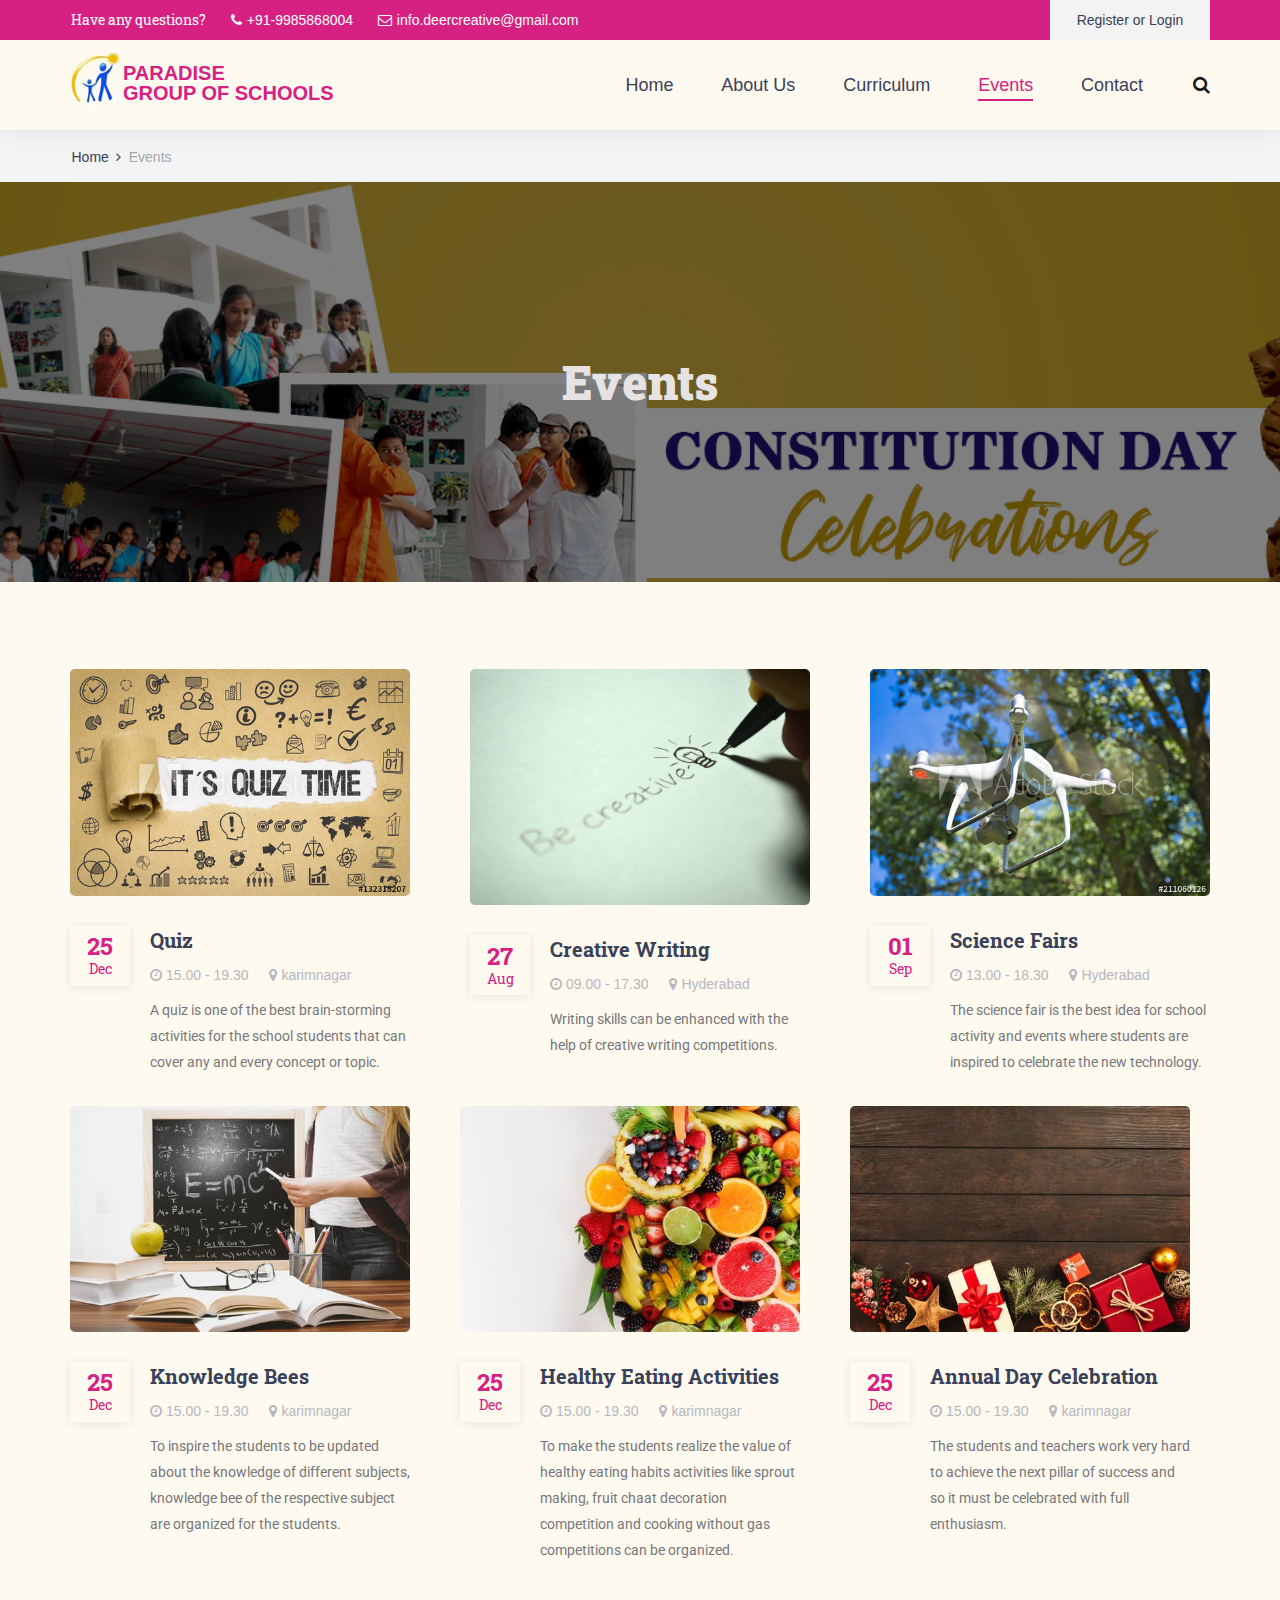
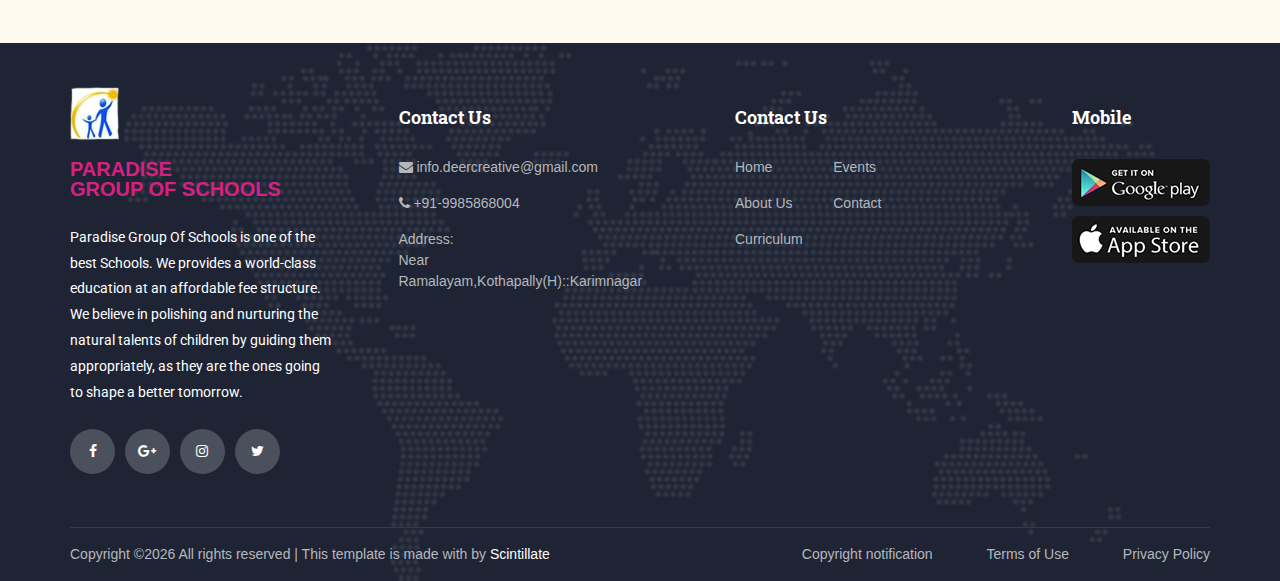
<file: events.html>
<!DOCTYPE html>
<html lang="en">
<head>
    <meta charset="UTF-8">
    <meta name="viewport" content="width=device-width, initial-scale=1.0">
    <meta http-equiv="X-UA-Compatible" content="ie=edge">
     <!-- Title -->
   <title>Events</title>

   <!-- Favicon -->
   <link rel="icon" href="images/logo123.PNG">
   <link rel="stylesheet" type="text/css" href="styles/bootstrap4/bootstrap.min.css">
    <link href="plugins/font-awesome-4.7.0/css/font-awesome.min.css" rel="stylesheet" type="text/css">
    <link rel="stylesheet" type="text/css" href="plugins/OwlCarousel2-2.2.1/owl.carousel.css">
    <link rel="stylesheet" type="text/css" href="plugins/OwlCarousel2-2.2.1/owl.theme.default.css">
    <link rel="stylesheet" type="text/css" href="plugins/OwlCarousel2-2.2.1/animate.css">
	<link rel="stylesheet" type="text/css" href="styles/main_styles.css">
	<link rel="stylesheet" href="styles/events.css">
	<link rel="stylesheet" type="text/css" href="styles/responsive.css">
	<link rel="stylesheet" href="styles/events_responsive.css">
    <link rel="stylesheet" href="styles/animate.css">
</head>
<body>

	<a href="#" id="scroll" style="display: none;"><span></span></a>
    <div class="super_container">
        	<!-- Header -->

	<header class="header woodland">
			
		<!-- Top Bar -->
		<div class="top_bar eskw">
			<div class="top_bar_container">
				<div class="container">
					<div class="row">
						<div class="col">
							<div class="top_bar_content d-flex flex-row align-items-center justify-content-start">
								<ul class="top_bar_contact_list">
									<li><div class="question">Have any questions?</div></li>
									<li>
										<i class="fa fa-phone" aria-hidden="true"></i>
										<div><a style="color: white"; href="tel:+91-9985868004">+91-9985868004</div></a>
									</li>
									<li>
										<i class="fa fa-envelope-o" aria-hidden="true"></i>
										<div><a style="color: white"; href="mailto:info.deercreative@gmail.com">info.deercreative@gmail.com</div></a>
									</li>
								</ul>
								<div class="top_bar_login ml-auto">
									<div class="login_button"><a href="#">Register or Login</a></div>
								</div>
							</div>
						</div>
					</div>
				</div>
			</div>				
		</div>

		<!-- Header Content -->
		<div class="header_container">
			<div class="container">
				<div class="row">
					<div class="col">
						<div class="header_content d-flex flex-row align-items-center justify-content-start">
							<div class="logo_container">
								<a href="events.html">
									<div class="block center">
										<a class="nav-brand" href="events.html"><img src="images/logo12345.png" title="PARADISE GROUP OF SCHOOLS">
										<div id="companyName" class="strip"  href="events.html">PARADISE<br>GROUP OF SCHOOLS</div></a>
									</div>
								</a>
							</div>
							<nav class="main_nav_contaner ml-auto">
								<ul class="main_nav">
									<li><a href="index.html">Home</a></li>
									<li><a href="about.html">About Us</a></li>
									<li><a href="courses.html">Curriculum</a></li>
                                    <li class="active"><a href="events.html">Events</a></li>
									<li><a href="contact.html">Contact</a></li>
								</ul>
								<div class="search_button"><i class="fa fa-search" aria-hidden="true"></i></div>

								<!-- Hamburger -->

								<!-- <div class="shopping_cart"><i class="fa fa-shopping-cart" aria-hidden="true"></i></div> -->
								<div class="hamburger menu_mm">
									<i class="fa fa-bars menu_mm" aria-hidden="true"></i>
								</div>
							</nav>

						</div>
					</div>
				</div>
			</div>
		</div>

		<!-- Header Search Panel -->
		<div class="header_search_container">
			<div class="container">
				<div class="row">
					<div class="col">
						<div class="header_search_content d-flex flex-row align-items-center justify-content-end">
							<form action="#" class="header_search_form">
								<input type="search" class="search_input" placeholder="Search" required="required">
								<button class="header_search_button d-flex flex-column align-items-center justify-content-center">
									<i class="fa fa-search" aria-hidden="true"></i>
								</button>
							</form>
						</div>
					</div>
				</div>
			</div>			
		</div>	
		<div class="menu d-flex flex-column align-items-end justify-content-start text-right menu_mm trans_400">
			<div class="menu_close_container"><div class="menu_close"><div></div><div></div></div></div>
			<div class="search">
				<form action="#" class="header_search_form menu_mm">
					<input type="search" class="search_input menu_mm" placeholder="Search" required="required">
					<button class="header_search_button d-flex flex-column align-items-center justify-content-center menu_mm">
						<i class="fa fa-search menu_mm" aria-hidden="true"></i>
					</button>
				</form>
			</div>
		</div>		
	</header>
		<!-- Menu -->

		<div class="menu d-flex flex-column align-items-end justify-content-start text-right menu_mm trans_400">
			<div class="menu_close_container"><div class="menu_close"><div></div><div></div></div></div>
			<div class="search">
				<form action="#" class="header_search_form menu_mm">
					<input type="search" class="search_input menu_mm" placeholder="Search" required="required">
					<button class="header_search_button d-flex flex-column align-items-center justify-content-center menu_mm">
						<i class="fa fa-search menu_mm" aria-hidden="true"></i>
					</button>
				</form>
			</div>
			<nav class="menu_nav">
				<ul class="menu_mm">
				<li class="menu_mm"><a href="index.html">Home</a></li>
				<li class="menu_mm"><a href="about.html">About</a></li>
				<li class="menu_mm"><a href="courses.html">Curriculum</a></li>
				<li class="menu_mm"><a href="events.html"><span class="actives">Events</span></a></li>
				<li class="menu_mm"><a href="contact.html">Contact</a></li>
				</ul>
			</nav>
		</div>
		<div class="home">
			<div class="breadcrumbs_container">
				<div class="container">
					<div class="row">
						<div class="col">
							<div class="breadcrumbs wow fadeInLeft">
								<ul>
									<li><a href="index.html">Home</a></li>
									<li>Events</li>
								</ul>
							</div>
						</div>
					</div>
				</div>
			</div>			
		</div>
	
		<div class="hero-image cater">
			<div class="hero-text">
				<h1 style="color: #E7E2E3; font-weight: 900;">Events</h1>
			</div>
		</div>
	<main>
			<div class="events">
					<div class="container">
						<div class="row events_row wow fadeInUp">
			
							<!-- Event -->
							<div class="col-lg-4 col-md-6 event_col">
								<div class="event event_left">
									<div class="event_image"><img class="d-block w-100" src="images/1212.jpg" alt=""></div>
									<div class="event_body d-flex flex-row align-items-start justify-content-start">
										<div class="event_date">
											<div class="d-flex flex-column align-items-center justify-content-center trans_200">
												<div class="event_day trans_200">25</div>
												<div class="event_month trans_200">Dec</div>
											</div>
										</div>
										<div class="event_content">
											<div class="event_title"><a href="#">Quiz</a></div>
											<div class="event_info_container">
												<div class="event_info"><i class="fa fa-clock-o" aria-hidden="true"></i><span>15.00 - 19.30</span></div>
												<div class="event_info"><i class="fa fa-map-marker" aria-hidden="true"></i><span>karimnagar</span></div>
												<div class="event_text">
													<p>A quiz is one of the best brain-storming activities for the school students that can cover any and every concept or topic.
													</p>
												</div>
											</div>
										</div>
									</div>
								</div>
							</div>
			
							<!-- Event -->
							<div class="col-lg-4 col-md-6 event_col">
								<div class="event event_mid">
									<div class="event_image"><img class="d-block w-100" src="images/514.jpeg" alt=""></div>
									<div class="event_body d-flex flex-row align-items-start justify-content-start">
										<div class="event_date">
											<div class="d-flex flex-column align-items-center justify-content-center trans_200">
												<div class="event_day trans_200">27</div>
												<div class="event_month trans_200">Aug</div>
											</div>
										</div>
										<div class="event_content">
											<div class="event_title"><a href="#">Creative Writing</a></div>
											<div class="event_info_container">
												<div class="event_info"><i class="fa fa-clock-o" aria-hidden="true"></i><span>09.00 - 17.30</span></div>
												<div class="event_info"><i class="fa fa-map-marker" aria-hidden="true"></i><span>Hyderabad</span></div>
												<div class="event_text">
													<p>Writing skills can be enhanced with the help of creative writing competitions.</p>
												</div>
											</div>
										</div>
									</div>
								</div>
							</div>
			
							<!-- Event -->
							<div class="col-lg-4 col-md-6 event_col">
								<div class="event event_right">
									<div class="event_image"><img class="d-block w-100" src="images/601.jpg" alt=""></div>
									<div class="event_body d-flex flex-row align-items-start justify-content-start">
										<div class="event_date">
											<div class="d-flex flex-column align-items-center justify-content-center trans_200">
												<div class="event_day trans_200">01</div>
												<div class="event_month trans_200">Sep</div>
											</div>
										</div>
										<div class="event_content">
											<div class="event_title"><a href="#">Science Fairs</a></div>
											<div class="event_info_container">
												<div class="event_info"><i class="fa fa-clock-o" aria-hidden="true"></i><span>13.00 - 18.30</span></div>
												<div class="event_info"><i class="fa fa-map-marker" aria-hidden="true"></i><span>Hyderabad</span></div>
												<div class="event_text">
													<p>The science fair is the best idea for school activity and events where students are inspired to celebrate the new technology.</p>
												</div>
											</div>
										</div>
									</div>
								</div>
							</div>
							
							
							<!-- Event -->
							<div class="col-lg-4 col-md-6 event_col">
									<div class="event event_left">
										<div class="event_image"><img class="d-block w-100" src="images/798.jpeg" alt=""></div>
										<div class="event_body d-flex flex-row align-items-start justify-content-start">
											<div class="event_date">
												<div class="d-flex flex-column align-items-center justify-content-center trans_200">
													<div class="event_day trans_200">25</div>
													<div class="event_month trans_200">Dec</div>
												</div>
											</div>
											<div class="event_content">
												<div class="event_title"><a href="#">Knowledge Bees</a></div>
												<div class="event_info_container">
													<div class="event_info"><i class="fa fa-clock-o" aria-hidden="true"></i><span>15.00 - 19.30</span></div>
													<div class="event_info"><i class="fa fa-map-marker" aria-hidden="true"></i><span>karimnagar</span></div>
													<div class="event_text">
														<p>To inspire the students to be updated about the knowledge of different subjects, knowledge bee of the respective subject are organized for the students.
														</p>
													</div>
												</div>
											</div>
										</div>
									</div>
								</div>

								
							<!-- Event -->
							<div class="col-lg-4 col-md-6 event_col">
									<div class="event event_left">
										<div class="event_image"><img class="d-block w-100" src="images/678.jpeg" alt=""></div>
										<div class="event_body d-flex flex-row align-items-start justify-content-start">
											<div class="event_date">
												<div class="d-flex flex-column align-items-center justify-content-center trans_200">
													<div class="event_day trans_200">25</div>
													<div class="event_month trans_200">Dec</div>
												</div>
											</div>
											<div class="event_content">
												<div class="event_title"><a href="#">Healthy Eating Activities</a></div>
												<div class="event_info_container">
													<div class="event_info"><i class="fa fa-clock-o" aria-hidden="true"></i><span>15.00 - 19.30</span></div>
													<div class="event_info"><i class="fa fa-map-marker" aria-hidden="true"></i><span>karimnagar</span></div>
													<div class="event_text">
														<p>To make the students realize the value of healthy eating habits activities like sprout making, fruit chaat decoration competition and cooking without gas competitions can be organized.
														</p>
													</div>
												</div>
											</div>
										</div>
									</div>
								</div>

								
							<!-- Event -->
							<div class="col-lg-4 col-md-6 event_col">
									<div class="event event_left">
										<div class="event_image"><img class="d-block w-100" src="images/086.jpeg" alt=""></div>
										<div class="event_body d-flex flex-row align-items-start justify-content-start">
											<div class="event_date">
												<div class="d-flex flex-column align-items-center justify-content-center trans_200">
													<div class="event_day trans_200">25</div>
													<div class="event_month trans_200">Dec</div>
												</div>
											</div>
											<div class="event_content">
												<div class="event_title"><a href="#">Annual Day Celebration</a></div>
												<div class="event_info_container">
													<div class="event_info"><i class="fa fa-clock-o" aria-hidden="true"></i><span>15.00 - 19.30</span></div>
													<div class="event_info"><i class="fa fa-map-marker" aria-hidden="true"></i><span>karimnagar</span></div>
													<div class="event_text">
														<p>The students and teachers work very hard to achieve the next pillar of success and so it must be celebrated with full enthusiasm.
														</p>
													</div>
												</div>
											</div>
										</div>
									</div>
								</div>

						</div>
					</div>
				</div>
	</main>

 
    	<!-- Footer -->

	<footer class="footer">
		<div class="footer_background" style="background-image:url(images/footer_background.png)"></div>
		<div class="container">
			<div class="row footer_row">
				<div class="col">
					<div class="footer_content">
						<div class="row">

							<div class="col-lg-3 footer_col">
					
								<!-- Footer About -->
								<div class="footer_section footer_about">
									<div class="footer_logo_container">
										<a href="#">
											<div class="block center">
												<a class="nav-brand" href="events.html"><img src="images/logo1234.PNG" title="PARADISE GROUP OF SCHOOLS">
												<div id="companyName" class="strip"  href="events.html">PARADISE<br>GROUP OF SCHOOLS</div></a>
											</div>
										</a>
									</div>
									<div class="footer_about_text">
										<p>Paradise Group Of Schools is one of the best Schools. We provides a world-class education at an affordable fee structure. We believe in polishing and nurturing the natural talents of children by guiding them appropriately, as they are the ones going to shape a better tomorrow.</p>
									</div>
									<div class="footer_social">
										<ul>
											<li><a href="#"><i class="fa fa-facebook" aria-hidden="true"></i></a></li>
											<li><a href="#"><i class="fa fa-google-plus" aria-hidden="true"></i></a></li>
											<li><a href="#"><i class="fa fa-instagram" aria-hidden="true"></i></a></li>
											<li><a href="#"><i class="fa fa-twitter" aria-hidden="true"></i></a></li>
										</ul>
									</div>
								</div>
								
							</div>

							<div class="col-lg-3 footer_col">
					
								<!-- Footer Contact -->
								<div class="footer_section footer_contact">
									<div class="footer_title">Contact Us</div>
									<div class="footer_contact_info">
										<ul>
											<li><i class="fa fa-envelope alen" aria-hidden="true"><a style="color: #b5b8be;" href="mailto:info.deercreative@gmail.com"><span> info.deercreative@gmail.com</span></a></i></li>
											<li><i class="fa fa-phone" aria-hidden="true"><a style="color: #b5b8be;" href="tel:+91-9985868004"><span> +91-9985868004</span></a></i></li>
											<li class="justify"> Address: <br> Near Ramalayam,Kothapally(H)::Karimnagar</li>
										</ul>
									</div>
								</div>
								
							</div>

							<div class="col-lg-3 footer_col">
					
								<!-- Footer links -->
								<div class="footer_section footer_links">
									<div class="footer_title">Contact Us</div>
									<div class="footer_links_container">
										<ul>
											<li><a href="index.html">Home</a></li>
											<li><a href="about.html">About Us</a></li>
											<li><a href="courses.html">Curriculum</a></li>
											<li><a href="events.html">Events</a></li>
											<li><a href="contact.html">Contact</a></li>
										</ul>
									</div>
								</div>
								
							</div>

							<div class="col-lg-3 footer_col clearfix">
					
								<!-- Footer links -->
								<div class="footer_section footer_mobile">
									<div class="footer_title">Mobile</div>
									<div class="footer_mobile_content">
										<div class="footer_image"><a href="#"><img src="images/mobile_1.png" alt=""></a></div>
										<div class="footer_image"><a href="#"><img src="images/mobile_2.png" alt=""></a></div>
									</div>
								</div>
								
							</div>

						</div>
					</div>
				</div>
			</div>

			<div class="row copyright_row">
				<div class="col">
					<div class="copyright d-flex flex-lg-row flex-column align-items-center justify-content-start">
						<div class="cr_text">
							Copyright &copy;<script>document.write(new Date().getFullYear());</script> All rights reserved | This template is made with  by <a href="http://scintillatetech.com/" target="_blank">Scintillate</a>
                    </div>
						<div class="ml-lg-auto cr_links">
							<ul class="cr_list">
								<li><a href="#">Copyright notification</a></li>
								<li><a href="#">Terms of Use</a></li>
								<li><a href="#">Privacy Policy</a></li>
							</ul>
						</div>
					</div>
				</div>
			</div>
		</div>
	</footer>
	</div>   
	<script src="https://ajax.googleapis.com/ajax/libs/jquery/3.4.1/jquery.min.js"></script>
	<!-- <script src="https://kit.fontawesome.com/a076d05399.js"></script> -->
	<script src="js/events.js"></script>
	<script src="styles/bootstrap4/popper.js"></script>
	<script src="styles/bootstrap4/bootstrap.min.js"></script>
	<script src="plugins/greensock/TweenMax.min.js"></script>
	<script src="plugins/greensock/TimelineMax.min.js"></script>
	<script src="plugins/scrollmagic/ScrollMagic.min.js"></script>
	<script src="plugins/greensock/animation.gsap.min.js"></script>
	<script src="plugins/greensock/ScrollToPlugin.min.js"></script>
	<script src="plugins/OwlCarousel2-2.2.1/owl.carousel.js"></script>
	<script src="plugins/easing/easing.js"></script>
	<script src="plugins/parallax-js-master/parallax.min.js"></script>
	<script src="js/custom.js"></script>
	<script type="text/javascript" src="js/wow.min.js"></script>
	<script>
		new WOW().init();
		</script>  
</body>
</html>
</file>
<file: styles/main_styles.css>
@charset "utf-8";
/* CSS Document */

/******************************

[Table of Contents]

1. Fonts
2. Body and some general stuff
3. Header
	3.1 Top Bar
	3.2 Header Content
	3.3 Logo
	3.4 Main Nav
	3.5 Hamburger
4. Menu
5. Section
6. Home
7. Features
8. Courses
9. Counter
10. Events
11. Team
12. News
13. Newsletter
14. Footer



******************************/

/***********
1. Fonts
***********/

@import url('https://fonts.googleapis.com/css?family=Roboto+Slab:400,700|Roboto:300,400,500,700,900');

/*********************************
2. Body and some general stuff
*********************************/


*
{
	margin: 0;
	padding: 0;
	-webkit-font-smoothing: antialiased;
	-webkit-text-shadow: rgba(0,0,0,.01) 0 0 1px;
	text-shadow: rgba(0,0,0,.01) 0 0 1px;
}
body
{
	font-family: 'Roboto', sans-serif;
	font-size: 14px;
	font-weight: 400;
	background: floralwhite !important;
	color: #a5a5a5;
}
div
{
	display: block;
	position: relative;
	-webkit-box-sizing: border-box;
    -moz-box-sizing: border-box;
    box-sizing: border-box;
}
ul
{
	list-style: none;
	margin-bottom: 0px;
}
p
{
	font-family: 'Roboto', sans-serif;
	font-size: 14px;
	line-height: 1.85;
	font-weight: 400;
	color: #76777a;
	-webkit-font-smoothing: antialiased;
	-webkit-text-shadow: rgba(0,0,0,.01) 0 0 1px;
	text-shadow: rgba(0,0,0,.01) 0 0 1px;
}
p a
{
	display: inline;
	position: relative;
	color: inherit;
	border-bottom: solid 1px #ffa07f;
	-webkit-transition: all 200ms ease;
	-moz-transition: all 200ms ease;
	-ms-transition: all 200ms ease;
	-o-transition: all 200ms ease;
	transition: all 200ms ease;
}
p:last-of-type
{
	margin-bottom: 0;
}
a, a:hover, a:visited, a:active, a:link
{
	text-decoration: none;
	-webkit-font-smoothing: antialiased;
	-webkit-text-shadow: rgba(0,0,0,.01) 0 0 1px;
	text-shadow: rgba(0,0,0,.01) 0 0 1px;
}
p a:active
{
	position: relative;
	color: #FF6347;
}
p a:hover
{
	color: #FFFFFF;
	background: #ffa07f;
}
p a:hover::after
{
	opacity: 0.2;
}
::selection
{
	
}
p::selection
{
	
}
h1{font-size: 48px;}
h2{font-size: 36px;}
h3{font-size: 24px;}
h4{font-size: 18px;}
h5{font-size: 14px;}
h1, h2, h3, h4, h5, h6
{
	font-family: 'Roboto Slab', serif;
	font-weight: 700;
	-webkit-font-smoothing: antialiased;
	-webkit-text-shadow: rgba(0,0,0,.01) 0 0 1px;
	text-shadow: rgba(0,0,0,.01) 0 0 1px;
	color: #384158;
	margin-bottom: 0;
}
h1::selection, 
h2::selection, 
h3::selection, 
h4::selection, 
h5::selection, 
h6::selection
{
	
}
.form-control
{
	color: #db5246;
}
section
{
	display: block;
	position: relative;
	box-sizing: border-box;
}
.clear
{
	clear: both;
}
.clearfix::before, .clearfix::after
{
	content: "";
	display: table;
}
.clearfix::after
{
	clear: both;
}
.clearfix
{
	zoom: 1;
}
.float_left
{
	float: left;
}
.float_right
{
	float: right;
}
.trans_200
{
	-webkit-transition: all 200ms ease;
	-moz-transition: all 200ms ease;
	-ms-transition: all 200ms ease;
	-o-transition: all 200ms ease;
	transition: all 200ms ease;
}
.trans_300
{
	-webkit-transition: all 300ms ease;
	-moz-transition: all 300ms ease;
	-ms-transition: all 300ms ease;
	-o-transition: all 300ms ease;
	transition: all 300ms ease;
}
.trans_400
{
	-webkit-transition: all 400ms ease;
	-moz-transition: all 400ms ease;
	-ms-transition: all 400ms ease;
	-o-transition: all 400ms ease;
	transition: all 400ms ease;
}
.trans_500
{
	-webkit-transition: all 500ms ease;
	-moz-transition: all 500ms ease;
	-ms-transition: all 500ms ease;
	-o-transition: all 500ms ease;
	transition: all 500ms ease;
}
.fill_height
{
	height: 100%;
}
.super_container
{
	width: 100%;
	overflow: hidden;
}
.prlx_parent
{
	overflow: hidden;
}
.prlx
{
	height: 130% !important;
}
.parallax-window
{
    min-height: 400px;
    background: transparent;
}
.nopadding
{
	padding: 0px !important;
}

/*********************************
3. Header
*********************************/

.header
{
	position: fixed;
	top: 0;
	left: 0;
	width: 100%;
	z-index: 100;
	box-shadow: 0px 5px 20px rgba(0,0,0,0.05);
	-webkit-transition: all 200ms ease;
	-moz-transition: all 200ms ease;
	-ms-transition: all 200ms ease;
	-o-transition: all 200ms ease;
	transition: all 200ms ease;
}
.header.scrolled
{
	top: -40px;
}

/*********************************
3.1 Top Bar
*********************************/

.top_bar
{
	width: 100%;
	background: #D62182;
}
.header.scrolled .top_bar
{

}
.top_bar_container
{
	width: 100%;
	height: 100%;
}
.top_bar_content
{
	width: 100%;
	height: 40px;
}
.top_bar_contact_list li
{
	display: inline-block;
}
.question
{
	font-family: 'Roboto Slab', serif;
	font-size: 14px;
	color: #FFFFFF;
	margin-left: 0px;
}
.top_bar_contact_list li i,
.top_bar_contact_list li > div
{
	display: inline-block;
	font-size: 14px;
	color: #FFFFFF;
}
.top_bar_contact_list li > div
{
	margin-left: 1px;
}
.top_bar_contact_list li:not(:last-child)
{
	margin-right: 21px;
}
.top_bar_login
{
	height: 100%;
}
.login_button
{
	width: 160px;
	height: 100%;
	background: #f3f3f3;
	text-align: center;
}
.login_button a
{
	display: block;
	font-size: 14px;
	font-weight: 500;
	line-height: 40px;
	color: #384158;
}

/*********************************
3.2 Header Content
*********************************/

.header_container
{
	width: 100%;
	background: floralwhite !important;
}
.header_content
{
	height: 90px;
	-webkit-transition: all 200ms ease;
	-moz-transition: all 200ms ease;
	-ms-transition: all 200ms ease;
	-o-transition: all 200ms ease;
	transition: all 200ms ease;
}
.header.scrolled .header_content
{
	height: 80px;
}


.ABC{
	background-image: url(../images/0001.jpg);
	background-size: 100px 100px;
	background-repeat: no-repeat;
}

/*********************************
3.3 Logo
*********************************/

.logo,
.logo_text
{
	display: inline-block;
}
#companyName{
    display: inline-block;
    color: #D62182;
    font-weight: 600;
	position: relative;
	line-height: 1;
    left: 0px;
    top: 18px;
    font-family: 'Franklin Gothic Medium', 'Arial Narrow', Arial, sans-serif;
    font-size: 20px;
  } 
.center{
	position: relative;
    bottom: 10px;
}  
.hoo{
	height: 260px !important;
}
.logo
{
	width: 60px;
	height: 60px;
	-webkit-transition: all 200ms ease;
	-moz-transition: all 200ms ease;
	-ms-transition: all 200ms ease;
	-o-transition: all 200ms ease;
	transition: all 200ms ease;
}
.logo img
{
	max-width: 100%;
}
.logo_text
{
	font-family: 'Roboto Slab', serif;
	font-size: 36px;
	font-weight: 700;
	line-height: 0.75;
	color: #384158;
	vertical-align: middle;
	margin-left: 7px;
	-webkit-transition: all 200ms ease;
	-moz-transition: all 200ms ease;
	-ms-transition: all 200ms ease;
	-o-transition: all 200ms ease;
	transition: all 200ms ease;
}
.logo_text span
{
	color: #D62182;
}
.header.scrolled .logo
{
	width: 40px;
	height: 40px;
}
.header.scrolled .logo_text
{
	font-size: 24px;
}

.niv{
	padding: 0px;
}

/*********************************
3.4 Main Nav
*********************************/

.main_nav_contaner
{

}
.main_nav,
.search_button,
.shopping_cart
{
	display: inline-block;
}
.main_nav li
{
	display: inline-block;
	position: relative;
}
.main_nav li:not(:last-child)
{
	margin-right: 44px;
}
.main_nav li a
{
	font-size: 18px;
	font-weight: 500;
	color: #384158;
	-webkit-transition: all 200ms ease;
	-moz-transition: all 200ms ease;
	-ms-transition: all 200ms ease;
	-o-transition: all 200ms ease;
	transition: all 200ms ease;
}
.main_nav li a:hover,
.main_nav li.active a
{
	color: #D62182;
}
.main_nav li.active::after
{
	display: block;
	position: absolute;
	bottom: -2px;
	left: 0;
	width: 100%;
	height: 2px;
	background: #D62182;
	content: '';
}
.wix{
	height: 272px !important;
}
.search_button
{
	margin-left: 46px;
	cursor: pointer;
}
.footer_contact_info ul li span:hover{
	color: #D62182;
}
.shopping_cart
{
	margin-left: 23px;
	cursor: pointer;
}
.kia{
	height: 262px !important;
}
.esc{
	height: 272px !important;
}
.search_button i,
.shopping_cart i
{
	font-size: 18px;
	color: #181818;
	-webkit-transition: all 200ms ease;
	-moz-transition: all 200ms ease;
	-ms-transition: all 200ms ease;
	-o-transition: all 200ms ease;
	transition: all 200ms ease;
}
.search_button:hover i,
.shopping_cart:hover i
{
	color: #D62182;
}
.santo{
	text-align: center !important;
}
.header_search_form
{
	display: block;
	position: relative;
	width: 40%;
}
.header_search_container
{
	position: absolute;
	bottom: 0px;
	left: 0px;
	width: 100%;
	background: #D62182;
	z-index: -1;
	opacity: 0;
	-webkit-transition: all 400ms ease;
	-moz-transition: all 400ms ease;
	-ms-transition: all 400ms ease;
	-o-transition: all 400ms ease;
	transition: all 400ms ease;
}
.header_search_container.active
{
	bottom: -73px;
	opacity: 1;
}
.header_search_content
{
	width: 100%;
	height: 73px;
}
.search_input
{
	width: 100%;
	height: 40px;
	border: none;
	outline: none;
	padding-left: 20px;
}
.header_search_button
{
	position: absolute;
	top: 0;
	right: 0;
	width: 40px;
	height: 100%;
	border: none;
	outline: none;
	cursor: pointer;
}

/*********************************
3.5 Hamburger
*********************************/

.hamburger_container
{

}
.hamburger
{
	display: none;
	cursor: pointer;
}
.hamburger i
{
	font-size: 20px;
	color: #353535;
	-webkit-transition: all 200ms ease;
	-moz-transition: all 200ms ease;
	-ms-transition: all 200ms ease;
	-o-transition: all 200ms ease;
	transition: all 200ms ease;
}
.hamburger:hover i
{
	color: #D62182;
}

/*********************************
4. Menu
*********************************/

.menu
{
	position: fixed;
	top: 0;
	right: -400px;
	width: 400px;
	height: 100vh;
	background: #FFFFFF;
	z-index: 101;
	padding-right: 60px;
	padding-top: 87px;
	padding-left: 50px;
}
.menu .logo a
{
	color: #000000;
}
.menu.active
{
	right: 0;
}
.menu_close_container
{
	position: absolute;
	top: 30px;
	right: 60px;
	width: 18px;
	height: 18px;
	transform-origin: center center;
	-webkit-transform: rotate(45deg);
	-moz-transform: rotate(45deg);
	-ms-transform: rotate(45deg);
	-o-transform: rotate(45deg);
	transform: rotate(45deg);
	cursor: pointer;
}
.menu_close
{
	width: 100%;
	height: 100%;
	transform-style: preserve-3D;
}
.menu_close div
{
	width: 100%;
	height: 2px;
	background: #232323;
	top: 8px;
	-webkit-transition: all 200ms ease;
	-moz-transition: all 200ms ease;
	-ms-transition: all 200ms ease;
	-o-transition: all 200ms ease;
	transition: all 200ms ease;
}
.menu_close div:last-of-type
{
	-webkit-transform: rotate(90deg) translateX(-2px);
	-moz-transform: rotate(90deg) translateX(-2px);
	-ms-transform: rotate(90deg) translateX(-2px);
	-o-transform: rotate(90deg) translateX(-2px);
	transform: rotate(90deg) translateX(-2px);
	transform-origin: center;
}
.menu_close:hover div
{
	background: #937c6f;
}
.vin{
	background-color: rgb(118 197 200);
	padding-bottom: 30px !important;
}
.give{
	padding: 10px 0px 0px;
}
.menu .logo
{
	margin-bottom: 60px;
}
.menu_nav ul li
{
	margin-bottom: 9px;
}
.menu_nav ul li a
{
	font-family: 'Roboto', sans-serif;
	font-size: 14px;
	text-transform: uppercase;
	color: rgba(0,0,0,1);
	font-weight: 700;
	letter-spacing: 0.1em;
	-webkit-transition: all 200ms ease;
	-moz-transition: all 200ms ease;
	-ms-transition: all 200ms ease;
	-o-transition: all 200ms ease;
	transition: all 200ms ease;
}
.menu_nav ul li a:hover
{
	color: #D62182;
}
.menu .search
{
	width: 100%;
	margin-bottom: 67px;
}
.search
{
	display: inline-block;
	width: 400px;
	-webkit-transform: translateY(2px);
	-moz-transform: translateY(2px);
	-ms-transform: translateY(2px);
	-o-transform: translateY(2px);
	transform: translateY(2px);
}
.menu .header_search_form
{
	width: 100%;
}
.search form
{
	position: relative;
}
.menu .search_input
{
	width: 100%;
	height: 40px;
	background: rgba(0,0,0,0.1);
	border-radius: 3px;
	border: none;
	outline: none;
	padding-left: 15px;
	color: rgba(0,0,0,0.5);
}
.menu .search_input::-webkit-input-placeholder
{
	font-family: 'Roboto', sans-serif;
	font-size: 14px !important;
	font-weight: 400 !important;
	color: rgba(0,0,0,0.4) !important;
}
.menu .search_input:-moz-placeholder
{
	font-family: 'Roboto', sans-serif;
	font-size: 14px !important;
	font-weight: 400 !important;
	color: rgba(0,0,0,0.4) !important;
}
.menu .search_input::-moz-placeholder
{
	font-family: 'Roboto', sans-serif;
	font-size: 14px !important;
	font-weight: 400 !important;
	color: rgba(0,0,0,0.4) !important;
} 
.menu .search_input:-ms-input-placeholder
{ 
	font-family: 'Roboto', sans-serif;
	font-size: 14px !important;
	font-weight: 400 !important;
	color: rgba(0,0,0,0.4) !important;
}
.menu .search_input::input-placeholder
{
	font-family: 'Roboto', sans-serif;
	font-size: 14px !important;
	font-weight: 400 !important;
	color: rgba(0,0,0,0.4) !important;
}

/*********************************
5. Section
*********************************/

.section_title_container
{
	max-width: 600px;
	margin: 0 auto;
}
.section_title
{
	line-height: 1.2;
}
.section_subtitle
{
	line-height: 1.85;
	margin-top: 14px;
}
.section_background
{
	position: absolute;
	top: 0;
	left: 0;
	width: 100%;
	height: 100%;
}

/*********************************
6. Home
*********************************/

.home
{
	width: 100%;
	height: 850px;
}
.home_slider_container
{
	width: 100%;
	height: 100%;
}
.home_slider
{
	width: 100%;
	height: 100%;
}
.home_slider_background
{
	content: "";
	position: absolute;
	top: 0;
	left: 0;
	bottom: 0;
	right: 0;
	width: 100%;
	height: 100%;
	background-repeat: no-repeat;
	background-size: cover;
	background-position: center center;
}
#content { display: none; height: 500px; width: 80%; }
#LoginForm_username{display: none;}
#LoginForm_password{display: none;}
.loginBtn{display: none;}
#get_started{display: none;}
#target {
	width:80%;
	height:125px;
	padding:5px;
	display:none;
  }
  
  .Hide
  {
	display:none;
  }
 
  .overlay{
	position: absolute;
    background: #000;
    height: 100%;
    width: 100%;
    z-index: 0;
	opacity: 0.5;
	top: 0;
	left:0;
}

.home_slider_content
{
	position: absolute;
	top: 41%;
	left: 0;
	width: 100%;
	height: auto;
}
.home_slider_title
{
	font-family: 'Roboto Slab', serif;
	font-size: 60px;
	font-weight: 700;
	line-height: 1.2;
	color: #E7E2E3;
	position: relative;
	top: 111px;
	left: 10px;
}
#mario{
	position: relative;
	bottom: 505px !important;
}


#scroll {
    position:fixed;
    margin-right: 5px !important;
    right:10px;
    bottom:10px;
    cursor:pointer;
    z-index: 1;
    width:50px;
    height:50px;
    background-color:#013adb;
    text-indent:-9999px;
    display:none;
    -webkit-border-radius:60px;
    -moz-border-radius:60px;
    border-radius:60px
}
#scroll span {
    position:absolute;
    top:50%;
    left:50%;
    margin-left:-8px;
    margin-top:-12px;
    height:0;
    width:0;
    border:8px solid transparent;
    border-bottom-color:#ffffff;
}
#scroll:hover {
    background-color:#D62182;
    opacity:1;filter:"alpha(opacity=100)";
    -ms-filter:"alpha(opacity=100)";
}

.navbar-default{
	transition:500ms ease;
	background:transparent;
  }
.navbar-default.scrolled{
	background:rgba(214, 33, 130, 0.3);
  }
.home_slider_subtitle
{
	font-size: 24px;
	color: #76777a;
	margin-top: 9px;
}
.home_slider_form_container
{
	width: 832px;
	margin: 0 auto;
	margin-top: 35px;
}
hr {
    display: block;
	height: 1px;
	width: 10%;
    border: 0;
    border-top: 5px solid #384158;
    margin: 1em 0;
	padding: 0;
}
.str{
	width: auto;
    height: 70px;
	margin-left: 125px;
	position: relative;
    left: 25px;
	bottom: 3px;
	top: 23px;
}
.tsr{
	text-align: justify;
	margin: 0px 10px !important;
	position: relative;
	top: 50px;
}
.trs{
	margin-top: 20px;
    font-size: 22px;
    text-align: center;
    margin-bottom: 10px;
	color: #384158;
	position: relative;
	top: 35px;
}
.home_search_form div
{
	width: calc(100% - 140px);
	height: 46px;
	background: #FFFFFF;
	border-radius: 3px;
}
.home_search_input
{
	width: 33.33333333%;
	border: none;
	outline: none;
	height: 25px;
	padding-left: 20px;
}
.home_search_input:not(:last-child)
{
	border-right: solid 1px #e5e5e5;
}
.home_search_input::-webkit-input-placeholder
{
	font-family: 'Roboto', sans-serif;
	font-size: 14px !important;
	font-weight: 400 !important;
	color: #b5b8be !important;
}
.home_search_input:-moz-placeholder
{
	font-family: 'Roboto', sans-serif;
	font-size: 14px !important;
	font-weight: 400 !important;
	color: #b5b8be !important;
}
.home_search_input::-moz-placeholder
{
	font-family: 'Roboto', sans-serif;
	font-size: 14px !important;
	font-weight: 400 !important;
	color: #b5b8be !important;
} 
.home_search_input:-ms-input-placeholder
{ 
	font-family: 'Roboto', sans-serif;
	font-size: 14px !important;
	font-weight: 400 !important;
	color: #b5b8be !important;
}
.home_search_input::input-placeholder
{
	font-family: 'Roboto', sans-serif;
	font-size: 14px !important;
	font-weight: 400 !important;
	color: #b5b8be !important;
}
.dropdown_item_select
{
	position: relative;
	-webkit-appearance: none;
    -moz-appearance: none;
    -ms-appearance: none;
    -o-appearance: none;
    appearance: none;
    -webkit-box-shadow: 0px 0px 0px rgba(0, 0, 0, 0);
	-webkit-user-select: none;
	background-image: url(../images/down.png);
	background-position: center right;
	background-repeat: no-repeat;
	padding-right: 20px;
	padding-left: 20px;
}
.home_search_button
{
	width: 120px;
	height: 46px;
	background: #D62182;
	border: none;
	outline: none;
	border-radius: 3px;
	font-size: 14px;
	font-weight: 500;
	color: #FFFFFF;
	text-transform: uppercase;
	letter-spacing: 0.1em;
	cursor: pointer;
}
.home_slider_nav
{
	position: absolute;
	top: 55.8%;
	width: 50px;
	background: #b6b7bd;
	border-radius: 50%;
	text-align: center;
	z-index: 10;
	cursor: pointer;
	-webkit-transition: all 200ms ease;
	-moz-transition: all 200ms ease;
	-ms-transition: all 200ms ease;
	-o-transition: all 200ms ease;
	transition: all 200ms ease;
}
.home_slider_prev
{
	left: 75px;
}
.home_slider_next
{
	right: 75px;
}
.home_slider_nav i
{
	line-height: 50px;
	color: #FFFFFF;
	font-size: 22px;
}
.home_slider_nav:hover
{
	background: #D62182;
}

/*********************************
7. Features
*********************************/

.features
{
	width: 100%;
	background: floralwhite !important;
	padding-top: 100px;
	padding-bottom: 100px;
}
.features_row
{
	margin-top: 55px;
}
.hut{
	position: relative;
  	text-align: center;
}
.left-top{
	position: absolute;
	top: 8px;
	left: 16px;
}
.feature
{
	width: 100%;
	padding-top: 30px;
	padding-bottom: 28px;
	padding-left: 15px;
	padding-right: 15px;
	background: #FFFFFF;
}
.para{
	position: absolute;
    top: 15px;
    left: 10px;
}
.feature:hover
{
	box-shadow: 0px 5px 40px rgba(29,34,47,0.15);
}
hr{
	margin-top: 1rem;
    margin-bottom: 1rem;
    border: 0;
	border-top: 5px solid rgb(56,65,88);
	position: absolute;
    right: 570px;
    top: 126px;
    width: 13%;
}
.parallax{
	height: 700px;
	text-align: center;
    padding-top: 400px;
	background-image: linear-gradient(180deg,#242e42 19%,rgba(255,255,255,0) 50%), url(https://mluqj3e3ikiy.i.optimole.com/w:1349/h:301/q:auto/https://www.silveroaks.co.in/wp-content/uploads/2019/10/sight-seeing-49.png), url(../images/0707.jpg)!important;
	background-position: bottom right, bottom center;
	background-repeat: no-repeat;
	
}

@import url('https://fonts.googleapis.com/css?family=Montserrat');
.wolf {
  height: 100vh;
  display: flex;
  justify-content: center;
  align-items: center;
}
.wolf p {
  font-size: 2rem;
  padding: 0.5rem;
  font-weight: bold;
  letter-spacing: 0.1rem;
  text-align: center;
  overflow: hidden;
}
.wolf p span.typed-text {
  font-weight: normal;
  color: #D62182;
}
.wolf p span.cursor {
  display: inline-block;
  background-color: #ccc;
  margin-left: 0.1rem;
  width: 3px;
  animation: blink 1s infinite;
}
.wolf p span.cursor.typing {
  animation: none;
}
@keyframes blink {
  0%  { background-color: #ccc; }
  49% { background-color: #ccc; }
  50% { background-color: transparent; }
  99% { background-color: transparent; }
  100%  { background-color: #ccc; }
}
.mix:hover{
	box-shadow: 0px 5px 40px rgba(29,34,47,0.15);
}
.carde{
	width: 200px;
	height: 300px;
	box-sizing: border-box;
	padding: 10px;
	transition: box-shadow 0.2s ease-in-out, transform 0.35s ease-in-out;
}
.carde:hover{
	box-shadow: 0 11px 11px 0 rgba(0, 0, 0,.16);
	transform: translateY(-5px);
}
.feature_icon
{
	height: 55px;
}
.feature_icon img
{
	max-width: 100%;
}
.feature_title
{
	position: relative;
	font-size: 20px;
	margin-top: 23px;
	margin-bottom: 10px;
}

/*********************************
8. Courses
*********************************/

.courses
{
	width: 100%;
	padding-top: 100px;
	padding-bottom: 89px;
}
.discover{
	max-width: 100%;
	height: 900px;
	text-align: center;
    padding-top: 400px;
	background-image: linear-gradient(180deg,#242e42 19%,rgba(255,255,255,0) 50%), url(https://mluqj3e3ikiy.i.optimole.com/w:1349/h:301/q:auto/https://www.silveroaks.co.in/wp-content/uploads/2019/10/sight-seeing-49.png), url(../images/0001.jpg)!important;
	background-position: bottom right, bottom center;
	background-repeat: no-repeat;
}
*{
    font-family: sans-serif;
    padding: 0;
    margin: 0;
}
.backg{
    padding: 25px;
    text-align: center !important;
	font-size: 20px;
	margin: 15px 0px !important;
}
h2.double:before { 
    position: absolute;
    background: #c72027 !important;
    height: 3px;
    content: '';
    width: 3%;
    bottom: 50px;
    top: 53px;
    left: 47%;
   }
   
   h2.double:after {
    content: '';
    position: absolute;
    width: 3%;
    height: 3px;
    bottom: 0;
    left: 4%;
    top: 53px;
    right: 0;
    margin: 0 auto;
    background: #fad843 !important;
   }

   .card-title {
    font-size: 16px;
    text-align: center;
    width: 100%;
    border-bottom: none;
    color: #000;
    text-transform: none;
    font-family: sans-serif;
    margin: 15px 0px 20px;
    padding: 0px 0px 10px;
}
.img-zoom-in img 
{
transition:all .2s ease-in-out;
-webkit-transition:all .2s ease-in-out;
-moz-transition:all .2s ease-in-out;
-ms-transition:all .2s ease-in-out;
-o-transition:all .2s ease-in-out;
}

.img-zoom-in:hover img 
{
transform:scale(1.1);
-webkit-transform:scale(1.1);
-moz-transform:scale(1.1);
-ms-transform:scale(1.1);
-o-transform:scale(1.1)
}
.jerry{
    background: floralwhite !important;
    color: #666666;
	padding-top: 32px !important;
	padding-bottom: 82px !important;
}
.spice{
    color: #384158;
    font-size: 36px;
    font-family: Georgia, 'Times New Roman', Times, serif;
    text-align: center;
    padding-bottom: 20px;
}
div.white-bg{
    background:#ffffff !important;
    padding: 48px 24px !important;
}
.php{
    text-align: center;
    color: #c39d63;
    font-size: 22px;
	font-family: Arial, Helvetica, sans-serif;
}
.sid{
	font-weight: 900 !important;
}
.mei{
    text-align: center;
    font-size: 24px;
    font-family: Georgia, 'Times New Roman', Times, serif;
}
.iam{
    text-align: center;
}
.pad{
    padding: 0px !important;
}
.grid-item {
    width: 100%;
  }
  
  .grid-item
  {
    float: left;
    overflow: hidden;
  }
  
  .grid-item img {
    display: block;
    max-width: 100%;
  }

  .poc{
	  height: 262px !important;
  }
  
  .grid-item:hover {
    background: #d62182;
  }
  
  .grid-item img:hover {
    opacity: 0.4;
    filter: alpha(opacity=40);
    /* For IE8 and earlier */
  }
  

.rxl{
	position: relative;
	text-align: center;
}
.btn-left:hover{ box-shadow:400px 0 0 0 rgba(0,0,0,0.5) inset;}
.centered {
	position: absolute;
	top: 19%;
	left: 50%;
	transform: translate(-50%, -50%);
  }
.pho:not(has-background):last-of-type{
	padding: 0;
}
.pos{
	border-color: rgba(0,0,0,0);
    border-radius: 0px;
	letter-spacing: 4px;
	padding: 22px;
    font-size: 12px;
    font-family: 'Lato',Helvetica,Arial,Lucida,sans-serif!important;
    font-weight: 700!important;
    text-transform: uppercase!important;
	background-color: #D62182;
	box-sizing: border-box;
	position: relative;
	top: 20px;
}

.courses_row
{
	margin-top: 45px;
}
.course
{
	width: 100%;
	border-radius: 6px;
	background: #FFFFFF;
	box-shadow: 0px 1px 10px rgba(29,34,47,0.1);
}
.course_image
{
	width: 100%;
	border-top-left-radius: 6px;
	border-top-right-radius: 6px;
	overflow: hidden;
}
.course_image img
{
	max-width: 100%;
}
.course_body
{
	padding-top: 22px;
	padding-left: 30px;
	padding-right: 30px;
	padding-bottom: 23px;
}
.course_title a
{
	font-family: 'Roboto Slab', serif;
	font-size: 20px;
	color: #384158;
	-webkit-transition: all 200ms ease;
	-moz-transition: all 200ms ease;
	-ms-transition: all 200ms ease;
	-o-transition: all 200ms ease;
	transition: all 200ms ease;
}
.course_title a:hover
{
	color: #D62182;
}
.course_teacher
{
	font-size: 15px;
	font-weight: 400;
	color: #384158;
	margin-top: 6px;
}
.course_text
{
	margin-top: 13px;
}
.course_footer
{
	padding-left: 30px;
	padding-right: 30px;
}
.course_footer_content
{
	width: 100%;
	border-top: solid 1px #e5e5e5;
	padding-top: 9px;
	padding-bottom: 11px;
}
.course_info
{
	display: inline-block;
	font-size: 14px;
	font-weight: 400;
	color: #55555a;
}
.course_info:first-child
{
	margin-right: 18px;
}
.course_info i
{
	color: #ffc80a;
}
.course_price
{
	font-family: 'Roboto Slab', serif;
	font-size: 20px;
	font-weight: 700;
	color: #D62182;
}
.course_price span
{
	font-family: 'Roboto Slab', serif;
	font-size: 14px;
	font-weight: 400;
	text-decoration: line-through;
	color: #b5b8be;
	margin-right: 10px;
}
.courses_button
{
	width: 210px;
	height: 46px;
	position: relative;
    top: 30px;
	border-radius: 3px;
	background: #D62182;
	text-align: center;
	margin: 0 auto;
	margin-top: 41px;
	box-shadow: 0px 5px 40px rgba(29,34,47,0.15);
}
.courses_button:hover
{
	box-shadow: 0px 5px 40px rgba(29,34,47,0.45);
}
.courses_button a
{
	display: block;
	font-size: 14px;
	font-weight: 500;
	text-transform: uppercase;
	line-height: 46px;
	color: #FFFFFF;
}

/*********************************
9. Counter
*********************************/

.counter
{
	width: 100%;
	background: #FFFFFF;
	z-index: 2;
}
.counter_background
{
	position: absolute;
	top: 0;
	left: 0;
	width: 100%;
	height: 100%;
	background-repeat: no-repeat;
	background-size: cover;
	background-position: center center;
}
.counter_content
{
	padding-top: 119px;
	padding-bottom: 125px;
}
.counter_title
{
	font-family: 'Roboto Slab', serif;
	color: #FFFFFF;
	font-weight: 700;
}
.counter_text
{
	margin-top: 19px;
}
.counter_text p
{
	color: #FFFFFF;
}
.milestones
{
	margin-top: 39px;
}
.milestone
{
	text-align: center;
}
.milestone:not(:last-child)::after
{
	display: block;
	position: absolute;
	top: 0;
	right: -45px;
	width: 1px;
	height: 70px;
	background: rgba(255,255,255,0.2);
	content: '';
	-webkit-transform: rotate(30deg);
	-moz-transform: rotate(30deg);
	-ms-transform: rotate(30deg);
	-o-transform: rotate(30deg);
	transform: rotate(30deg);

}
.milestone_counter
{
	font-size: 42px;
	font-weight: 700;
	line-height: 0.75;
	color: #ffffff;
	font-weight: bold;
}
.milestone_text
{
	font-size: 16px;
	font-weight: 400;
	color: #FFFFFF;
	opacity: 0.7;
	text-transform: uppercase;
	margin-top: 14px;
}
.counter_form
{
	position: absolute;
	top: 0;
	right: 55px;
	width: 380px;
	height: 100%;
	background: #FFFFFF;
	padding-left: 40px;
	padding-right: 40px;
	box-shadow: 0px 5px 40px rgba(29,34,47,0.15);
}
.counter_form_content
{
	display: block;
	position: relative;
	width: 100%;
	height: 100%;
}
.counter_form_title
{
	font-family: 'Roboto Slab', serif;
	font-size: 24px;
	font-weight: 700;
	color: #384158;
	text-transform: uppercase;
	line-height: 0.75;
	margin-bottom: 41px;
}
.counter_input
{
	width: 100%;
	height: 46px;
	border: solid 1px #e5e5e5;
	border-radius: 3px;
	padding-left: 20px;
	outline: none;
	color: #384158;
	font-size: 14px;
}
.counter_input:not(:last-child)
{
	margin-bottom: 10px;
}
.counter_text_input
{
	height: 90px;
	padding-top: 10px;
}
.counter_options
{
	position: relative;
	-webkit-appearance: none;
    -moz-appearance: none;
    -ms-appearance: none;
    -o-appearance: none;
    appearance: none;
    -webkit-box-shadow: 0px 0px 0px rgba(0, 0, 0, 0);
	-webkit-user-select: none;
	background-image: url(../images/down.png);
	background-position: center right;
	background-repeat: no-repeat;
}
.counter_input::-webkit-input-placeholder,
.counter_text_input::-webkit-input-placeholder
{
	font-size: 14px !important;
	font-weight: 400 !important;
	color: #b5b8be !important;
}
.counter_input:-moz-placeholder,
.counter_text_input:-moz-placeholder
{
	font-size: 14px !important;
	font-weight: 400 !important;
	color: #b5b8be !important;
}
.counter_input::-moz-placeholder,
.counter_text_input::-moz-placeholder
{
	font-size: 14px !important;
	font-weight: 400 !important;
	color: #b5b8be !important;
} 
.counter_input:-ms-input-placeholder,
.counter_text_input:-ms-input-placeholder
{ 
	font-size: 14px !important;
	font-weight: 400 !important;
	color: #b5b8be !important;
}
.counter_input::input-placeholder,
.counter_text_input::input-placeholder
{
	font-size: 14px !important;
	font-weight: 400 !important;
	color: #b5b8be !important;
}
.counter_form_button
{
	width: 100%;
	height: 46px;
	color: #FFFFFF;
	font-size: 14px;
	font-weight: 500;
	text-transform: uppercase;
	border: none;
	outline: none;
	background: #D62182;
	cursor: pointer;
	margin-top: 30px;
	box-shadow: 0px 5px 40px rgba(29,34,47,0.15);
	-webkit-transition: all 200ms ease;
	-moz-transition: all 200ms ease;
	-ms-transition: all 200ms ease;
	-o-transition: all 200ms ease;
	transition: all 200ms ease;
}
.counter_form_button:hover
{
	box-shadow: 0px 5px 40px rgba(29,34,47,0.45);
}

/*********************************
10. Events
*********************************/

.events
{
	width: 100%;
	padding-top: 55px;
	padding-bottom: 23px;
	background: floralwhite;
}
.events_row
{
	margin-top: 47px;
}
.event_left
{
	padding-right: 20px;
}
.event_mid
{
	padding-left: 10px;
	padding-right: 10px;
}
.event_right
{
	padding-left: 20px;
}
.event_image
{
	width: 100%;
	border-radius: 5px;
	overflow: hidden;
}
.event_image img
{
	max-width: 100%;
}
.event_body
{
	padding-top: 30px;
	padding-bottom: 30px;
}
.event_date
{
	box-shadow: 0px 1px 10px rgba(29, 34, 47, 0.1);
}
.event_date > div
{
	width: 60px;
	height: 60px;
}
.event_day
{
	font-family: 'Roboto Slab', serif;
	font-size: 24px;
	color: #D62182;
	font-weight: 700;
	line-height: 0.75;
}
.event_month
{
	font-family: 'Roboto Slab', serif;
	font-size: 14px;
	color: #D62182;
	font-weight: 400;
	line-height: 0.75;
	margin-top: 9px;
}
.event:hover .event_date > div
{
	background: #D62182;
}
.event:hover .event_day,
.event:hover .event_month
{
	color: #FFFFFF;
}
.event_content
{
	padding-left: 20px;
}
.event_title a
{
	font-family: 'Roboto Slab', serif;
	font-size: 20px;
	font-weight: 700;
	line-height: 1.4;
	color: #384158;
	-webkit-transition: all 200ms ease;
	-moz-transition: all 200ms ease;
	-ms-transition: all 200ms ease;
	-o-transition: all 200ms ease;
	transition: all 200ms ease;
}
.event_title a:hover
{
	color: #D62182;
}
.event_info_container
{
	margin-top: 11px;
}
.event_info
{
	display: inline-block;
	color: #b5b8be;
	font-size: 14px;
}
.event_info:not(:last-child)
{
	margin-right: 17px;
}
.event_info span
{
	margin-left: 4px;
}
.event_text
{
	margin-top: 12px;
}

/*********************************
11. Team
*********************************/

.team
{
	width: 100%;
	padding-top: 20px;
	padding-bottom: 80px;
}
.team_background
{
	position: absolute;
	top: 0;
	left: 0;
	width: 100%;
	height: 100%;
}
.team_row
{
	margin-top: 43px;
}
.team_col
{
	margin-bottom: 40px;
}
.team_item
{
	width: 100%;
}
.team_image
{
	width: 180px;
	height: 160px;
	border-radius: 6px;
	overflow: hidden;
	margin-left: auto;
	margin-right: auto;
	margin-bottom: -86px;
	z-index: 5;
}
.team_image img
{
	max-width: 100%;
}
.team_body
{
	width: 100%;
	padding-top: 108px;
	padding-bottom: 24px;
	background: #FFFFFF;
	border-radius: 6px;
	box-shadow: 0px 1px 10px rgba(29,34,47,0.1);
	text-align: center;
	-webkit-transition: all 200ms ease;
	-moz-transition: all 200ms ease;
	-ms-transition: all 200ms ease;
	-o-transition: all 200ms ease;
	transition: all 200ms ease;
}
.team_item:hover .team_body
{
	box-shadow: 0px 5px 40px rgba(29,34,47,0.15);
}
.team_title a
{
	font-family: 'Roboto Slab', serif;
	font-size: 20px;
	font-weight: 700;
	color: #384158;
	-webkit-transition: all 200ms ease;
	-moz-transition: all 200ms ease;
	-ms-transition: all 200ms ease;
	-o-transition: all 200ms ease;
	transition: all 200ms ease;
}
.team_title a:hover
{
	color: #D62182;
}
.team_subtitle
{
	font-size: 14px;
	font-weight: 400;
	color: #76777a;
	margin-top: 6px;
}
.social_list
{
	margin-top: 16px;
}
.social_list ul li
{
	display: inline-block;
}
.social_list ul li:not(:last-child)
{
	margin-right: 10px;
}
.social_list ul li a i
{
	font-size: 18px;
	color: #76777a;
	-webkit-transition: all 200ms ease;
	-moz-transition: all 200ms ease;
	-ms-transition: all 200ms ease;
	-o-transition: all 200ms ease;
	transition: all 200ms ease;
}
.social_list ul li:hover a i
{
	color: #D62182;
}
.team_col .team_item
{
	padding-left: 6px;
	padding-right: 6px;
}
.team_col:first-child .team_item
{
	padding-left: 0;
	padding-right: 6px;
}
.team_col:nth-child(4n) .team_item
{
	padding-left: 6px;
	padding-right: 0;
}

/*********************************
12. News
*********************************/

.news
{
	width: 100%;
	padding-top: 93px;
	padding-bottom: 100px;
	background: #FFFFFF;
}
.news_row
{
	margin-top: 55px;
}
.news_post_large_container
{
	padding-right: 30px;
}
.news_post_large
{
	width: 100%;
}
.news_post_image
{
	width: 100%;
	border-radius: 6px;
	overflow: hidden;
}
.news_post_image img
{
	max-width: 100%;
}
.news_post_large_title
{
	margin-top: 23px;
}
.news_post_large_title a
{
	font-family: 'Roboto Slab', serif;
	font-size: 20px;
	font-weight: 700;
	color: #384158;
	line-height: 1.4;
	-webkit-transition: all 200ms ease;
	-moz-transition: all 200ms ease;
	-ms-transition: all 200ms ease;
	-o-transition: all 200ms ease;
	transition: all 200ms ease;
}
.news_post_large_title a:hover
{
	color: #D62182;
}
.news_post_meta
{
	margin-top: 11px;
}
.news_post_meta ul li
{
	display: inline-block;
	position: relative;
}
.news_post_meta ul li:not(:last-of-type)::after
{
	display: inline-block;
	position: relative;
	content: '|';
	margin-left: 14px;
	margin-right: 11px;
}
.news_post_meta ul li a
{
	font-size: 14px;
	font-weight: 400;
	color: #b5b8be;
	text-transform: uppercase;
	-webkit-transition: all 200ms ease;
	-moz-transition: all 200ms ease;
	-ms-transition: all 200ms ease;
	-o-transition: all 200ms ease;
	transition: all 200ms ease;
}
.news_post_meta ul li a:hover
{
	color: #D62182;
}
.news_post_text
{
	margin-top: 13px;
}
.news_post_link
{
	margin-top: 19px;
}
.news_post_link a
{
	font-size: 14px;
	font-weight: 400;
	text-transform: uppercase;
	color: #384158;
	text-decoration: underline;
	-webkit-transition: all 200ms ease;
	-moz-transition: all 200ms ease;
	-ms-transition: all 200ms ease;
	-o-transition: all 200ms ease;
	transition: all 200ms ease;
}
.news_post_link a:hover
{
	color: #D62182;
}
.news_posts_small
{
	margin-top: -6px;
}
.news_post_small:not(:last-child)
{
	padding-bottom: 31px;
	border-bottom: solid 1px #e5e5e5;
}
.news_post_small:not(:first-child)
{
	padding-top: 29px;
}
.news_post_small_title a
{
	font-family: 'Roboto Slab', serif;
	font-size: 18px;
	font-weight: 700;
	line-height: 1.55;
	color: #384158;
	-webkit-transition: all 200ms ease;
	-moz-transition: all 200ms ease;
	-ms-transition: all 200ms ease;
	-o-transition: all 200ms ease;
	transition: all 200ms ease;
}
.news_post_small_title a:hover
{
	color: #D62182;
}

/*********************************
13. Newsletter
*********************************/

/* .newsletter
{
	width: 100%;
	background: #D62182;
} */
.newsletter{
	position: relative;
	background: #D62182;
}
.newsletter::after{
	content: "";
	width: 100%;
	height: 100%;
	position: absolute;
	background: #000;
	top: 0;
	left: 0;
	opacity: 0.6;
}
.newsletter_content{
	z-index: 1;
}
.newsletter_form_container{
	z-index: 1;
}
.newsletter_background
{
	position: absolute;
	top: 0;
	left: 0;
	width: 100%;
	height: 100%;
}
.newsletter_container
{
	width: 100%;
	height: 120px;
}
.newsletter_title
{
	font-family: 'Roboto Slab', serif;
	font-size: 20px;
	font-weight: 700;
	text-transform: uppercase;
	color: #FFFFFF;
}
.newsletter_subtitle
{
	font-size: 14px;
	font-weight: 400;
	color: #FFFFFF;
	margin-top: 6px;
}
.newsletter_form_container
{
	width: 450px;
	padding-left: 20px;
}
.newsletter_form
{
	display: block;
	position: relative;
	width: 100%;
}
.newsletter_input
{
	width: calc(100% - 136px);
	height: 40px;
	background: rgba(255,255,255,0.4);
	border: none;
	outline: none;
	padding-left: 20px;
	color: #FFFFFF;
	border-top-left-radius: 3px;
	border-bottom-left-radius: 3px;
}
.newsletter_input::-webkit-input-placeholder
{
	font-size: 14px !important;
	font-weight: 400 !important;
	color: #FFFFFF !important;
}
.newsletter_input:-moz-placeholder
{
	font-size: 14px !important;
	font-weight: 400 !important;
	color: #FFFFFF !important;
}
.newsletter_input::-moz-placeholder
{
	font-size: 14px !important;
	font-weight: 400 !important;
	color: #FFFFFF !important;
} 
.newsletter_input:-ms-input-placeholder
{ 
	font-size: 14px !important;
	font-weight: 400 !important;
	color: #FFFFFF !important;
}
.newsletter_input::input-placeholder
{
	font-size: 14px !important;
	font-weight: 400 !important;
	color: #FFFFFF !important;
}
.newsletter_button
{
	width: 136px;
	height: 40px;
	background: #FFFFFF;
	border-radius: 3px;
	border: none;
	outline: none;
	cursor: pointer;
	font-size: 14px;
	text-transform: uppercase;
	color: #D62182;
	font-weight: 500;
	letter-spacing: 0.1em;
}

/*********************************
14. Footer
*********************************/

/* .actives{
	color:#D62182;
	border-bottom: 2px solid #D62182;
	width: 100%;
	height: auto;
	padding-bottom: 3px;  

  } */

.footer
{
	display: block;
	position: relative;
	width: 100%;
	background: #1e2434;
	padding-top: 68px;
}
.footer_background
{
	position: absolute;
	top: 0;
	left: 0;
	width: 100%;
	height: 100%;
	background-repeat: no-repeat;
	background-size: cover;
	background-position: center center;
}
.footer_content
{
	padding-bottom: 53px;
}
.footer_logo_text
{
	font-family: 'Roboto Slab', serif;
	font-size: 36px;
	font-weight: 700;
	line-height: 0.75;
	color: #FFFFFF;
	-webkit-transition: all 200ms ease;
	-moz-transition: all 200ms ease;
	-ms-transition: all 200ms ease;
	-o-transition: all 200ms ease;
	transition: all 200ms ease;
}
.footer_logo_text span
{
	color: #D62182;
}
.footer_title
{
	font-family: 'Roboto Slab', serif;
	font-size: 18px;
	font-weight: 700;
	color: #FFFFFF;
	line-height: 0.75;
}
.footer_logo_container
{
	margin-top: -14px;
}
.footer_about_text
{
	margin-top: 31px;
}
.footer_about_text p
{
	color: #FFFFFF;
}
.footer_social
{
	margin-top: 23px;
}
.footer_social ul li
{
	display: inline-block;
	width: 45px;
	height: 45px;
	background: #4b505d;
	border-radius: 50%;
	-webkit-transition: all 200ms ease;
	-moz-transition: all 200ms ease;
	-ms-transition: all 200ms ease;
	-o-transition: all 200ms ease;
	transition: all 200ms ease;
}
.footer_social ul li:not(:last-child)
{
	margin-right: 6px;
}
.footer_social ul li a
{
	display: block;
	position: relative;
	text-align: center;
}
.footer_social ul li a i
{
	color: #FFFFFF;
	line-height: 45px;
}
.footer_social ul li:hover
{
	background: #D62182;
}
.footer_contact
{
	padding-left: 36px;
}
.footer_contact_info
{
	margin-top: 33px;
}
.footer_contact_info ul li
{
	font-size: 14px;
	font-weight: 400;
	color: #b5b8be;
}
.footer_contact_info ul li:not(:last-child)
{
	margin-bottom: 15px;
}
.footer_links
{
	padding-left: 80px;
}
.footer_links_container ul
{
	columns: 2;
	-webkit-columns: 2;
	-moz-columns: 2;
}
.footer_links_container
{
	margin-top: 33px;
}
.footer_links_container ul li a
{
	font-size: 14px;
	color: #b5b8be;
	-webkit-transition: all 200ms ease;
	-moz-transition: all 200ms ease;
	-ms-transition: all 200ms ease;
	-o-transition: all 200ms ease;
	transition: all 200ms ease;
}
.footer_links_container ul li:not(:last-child)
{
	margin-bottom: 15px;
}
.footer_links_container ul li a:hover
{
	color: #D62182;
}
.footer_mobile
{
	display: inline-block;
	float: right;
}
.footer_mobile_content
{
	padding-top: 35px;
}
.footer_image:not(:last-child)
{
	margin-bottom: 10px;
}
.copyright
{
	height: 54px;
	border-top: solid 1px #353a49;
}
.cr_list li
{
	display: inline-block;
}
.copyright div
{
	font-size: 14px;
	color: #b5b8be;
}
.cr_text a
{
	color: #FFFFFF;
	-webkit-transition: all 200ms ease;
	-moz-transition: all 200ms ease;
	-ms-transition: all 200ms ease;
	-o-transition: all 200ms ease;
	transition: all 200ms ease;
}
.cr_text a:hover
{
	color: #D62182;
}
.cr_list li:not(:last-child)
{
	margin-right: 50px;
}
.cr_list li a
{
	font-size: 14px;
	color: #b5b8be;
	-webkit-transition: all 200ms ease;
	-moz-transition: all 200ms ease;
	-ms-transition: all 200ms ease;
	-o-transition: all 200ms ease;
	transition: all 200ms ease;
}
.cr_list li a:hover
{
	color: #D62182;
}

.courses-2{
	padding: 30px 0px;
	display: none;
}
.courses-2 h2{
	padding-bottom: 35px;
}
.courses-2 img{
	width: auto;
	height: 100%;
}
.courses-2 h5{
	padding-top: 20px;
    padding-bottom: 15px;
    font-size: 20px;
}
.courses-2 .col-lg-4{
	padding-bottom: 40px;
}
.courses-2-btn{
	background: #d62182;
	color: #fff;
	font-size: 14px;
	text-transform: uppercase;
	cursor: pointer;
}

@media (max-width:600px){
	.courses-2{
		display: block !important;
	}
	.courses.picachu{
		display: none !important;
	}
	.actives{
		color:#D62182;
		border-bottom: 2px solid #D62182;
		width: 100%;
		height: auto;
		padding-bottom: 3px;  
	
	  }
}
@media (max-width:768px){
	.courses-2{
		display: block !important;
	}
	.courses.picachu{
		display: none !important;
	}
	.actives{
		color:#D62182;
		border-bottom: 2px solid #D62182;
		width: 100%;
		height: auto;
		padding-bottom: 3px;  
	
	  }
}
</file>
<file: styles/events.css>
.jumbo{
    
    margin-top: 60px !important;
}
.events{
	padding-top: 40px !important;
    padding-bottom: 49px !important;
}

.menu_nav ul li
{
	margin-bottom: 9px;
}
.menu_nav ul li a
{
	font-family: 'Roboto', sans-serif;
	font-size: 14px;
	text-transform: uppercase;
	color: rgba(0,0,0,1);
	font-weight: 700;
	letter-spacing: 0.1em;
	-webkit-transition: all 200ms ease;
	-moz-transition: all 200ms ease;
	-ms-transition: all 200ms ease;
	-o-transition: all 200ms ease;
	transition: all 200ms ease;
}

.menu_nav ul li a:hover
{
	color: #D62182;
}
.menu_close_container
{
	position: absolute;
	top: 30px;
	right: 60px;
	width: 18px;
	height: 18px;
	transform-origin: center center;
	-webkit-transform: rotate(45deg);
	-moz-transform: rotate(45deg);
	-ms-transform: rotate(45deg);
	-o-transform: rotate(45deg);
	transform: rotate(45deg);
	cursor: pointer;
}
.menu_close
{
	width: 100%;
	height: 100%;
	transform-style: preserve-3D;
}
.menu_close div
{
	width: 100%;
	height: 2px;
	background: #232323;
	top: 8px;
	-webkit-transition: all 200ms ease;
	-moz-transition: all 200ms ease;
	-ms-transition: all 200ms ease;
	-o-transition: all 200ms ease;
	transition: all 200ms ease;
}
.menu_close div:last-of-type
{
	-webkit-transform: rotate(90deg) translateX(-2px);
	-moz-transform: rotate(90deg) translateX(-2px);
	-ms-transform: rotate(90deg) translateX(-2px);
	-o-transform: rotate(90deg) translateX(-2px);
	transform: rotate(90deg) translateX(-2px);
	transform-origin: center;
}
.menu_close:hover div
{
	background: #937c6f;
}
.home
{
	width: 100%;
	height: 182px;
	background: #f2f4f5;
	border-bottom: solid 1px #edeff0;
}
.breadcrumbs_container
{
	position: absolute;
	left: 0;
	bottom: 0;
	width: 100%;
	padding-bottom: 13px;
	padding-left: 3px;
}
.breadcrumbs ul li
{
	display: inline-block;
	position: relative;
}
.breadcrumbs ul li:not(:last-child)::after
{
	display: inline-block;
	font-family: 'FontAwesome';
	content: '\f105';
	margin-left: 7px;
	margin-right: 4px;
	color: #384158;
}
.breadcrumbs ul li a
{
	font-size: 14px;
	font-weight: 400;
	color: #384158;
	-webkit-transition: all 200ms ease;
	-moz-transition: all 200ms ease;
	-ms-transition: all 200ms ease;
	-o-transition: all 200ms ease;
	transition: all 200ms ease;
}
.breadcrumbs ul li a:hover
{
	color: #D62182;
}
#scroll {
    position:fixed;
    margin-right: 5px !important;
    right:10px;
    bottom:10px;
    cursor:pointer;
    z-index: 1;
    width:50px;
    height:50px;
    background-color:#013adb;
    text-indent:-9999px;
    display:none;
    -webkit-border-radius:60px;
    -moz-border-radius:60px;
    border-radius:60px
}
#scroll span {
    position:absolute;
    top:50%;
    left:50%;
    margin-left:-8px;
    margin-top:-12px;
    height:0;
    width:0;
    border:8px solid transparent;
    border-bottom-color:#ffffff;
}
#scroll:hover {
    background-color:#D62182;
    opacity:1;filter:"alpha(opacity=100)";
    -ms-filter:"alpha(opacity=100)";
}
.hero-image {
	background-image: linear-gradient(rgba(0, 0, 0, 0.5), rgba(0, 0, 0, 0.5)), url(../images/day-1.jpg);
	height: 400px;
	background-attachment: fixed;
	background-position: center top;
	background-repeat: no-repeat;
	background-size: cover;
	position: relative;
  }
  .hero-text {
	text-align: center;
	position: absolute;
	top: 50%;
	left: 50%;
	transform: translate(-50%, -50%);
	color: white;
  }
  .actives{
	
	color:#D62182;
	border-bottom: 2px solid #D62182;
	width: 100%;
	height: auto;
	padding-bottom: 3px;  

  }
  .footer_contact_info ul li span:hover{
	color: #D62182;
}
</file>
<file: styles/responsive.css>
@charset "utf-8";
/* CSS Document */

/******************************
[Table of Contents]
1. 1600px
2. 1440px
3. 1280px
4. 1199px
5. 1024px
6. 991px
7. 959px
8. 880px
9. 768px
10. 767px
11. 539px
12. 479px
13. 400px
******************************/

/************
1. 1600px
************/

@media only screen and (max-width: 1600px)
{
	
}

/************
2. 1440px
************/

@media only screen and (max-width: 1440px) and (min-width:1100px)
{
	.why{
		height: 100%;
	}
	.ide{
		margin-left: -10px;
	}
	#mario{
		position: relative;
		bottom: 465px !important;
	}
	.fut{
		height: 262px !important;
	}
}
@media only screen and (max-width: 2560px) and (min-width:1800px)
{
	hr{
		margin-left: 263px;
	}
	#mario{
		position: relative;
		bottom: 930px !important;
	}
}

/************
3. 1380px
************/

@media only screen and (max-width: 1380px)
{
	
}
@media only screen and (max-width: 1366px)
{
	.why{
		height: 100%;
	}
	.dei{
		margin-left: -30px;
	}
}

/************
3. 1280px
************/

@media only screen and (max-width: 1280px)
{
	
}

/************
4. 1199px
************/

@media only screen and (max-width: 1199px)
{
	.home_slider_prev
	{
		left: 25px;
	}
	.home_slider_next
	{
		right: 25px;
	}
	.course_info:first-child
	{
		margin-right: 12px;
	}
	.milestone:not(:last-child)::after
	{
		display: none;
	}
	.team_image
	{
		width: 160px;
		height: 140px;
	}
}

/************
4. 1100px
************/

@media only screen and (max-width: 1100px)
{
	
}

/************
5. 1024px
************/

@media only screen and (max-width: 1024px) and (min-width:888px)
{
	.pep{
		position: relative !important;
		left: 0px !important;
	}
	.why{
		height: 100%;
	}
	.edi{
		margin-left: -110px;
	}
	#mario{
		position: relative;
		top: -400px !important;
	}
	.pop{
		font-size: 40px !important;
	}
	.los{
	position: relative !important;
    bottom: 3px !important;
    left: 33px !important;
	}
	.laf{
		position: relative !important;
		left: 10px !important;
		bottom: 14px !important;
	}
	.fal{
		position: relative !important;
		left: 20px !important;
		bottom: 14px !important;
	}
	.alf{
	position: relative;
    bottom: 3px;
    left: 11px;
	}
	.frid{
		font-size: 12px !important;
	}
	.fat{
		height: 258px !important;
	}
	.cut{
		height: 258px !important;
	}
	.but{
		height: 258px !important;
	}
	.tub{
		height: 258px !important;
	}
	.feature{
		height: 260px !important;
	}
}

/************
6. 991px
************/

@media only screen and (max-width: 991px)
{
	.main_nav,
	.search_button
	{
		display: none;
	}
	.top_bar_contact_list li i,
	.top_bar_contact_list li > div,
	.login_button a
	{
		font-size: 12px;
	}
	.login_button
	{
		width: 140px;
	}
	.hamburger
	{
		display: inline-block;
		margin-left: 33px;
	}
	.home_slider_form_container
	{
		width: 100%;
	}
	.home_search_button
	{
		margin-top: 15px;
	}
	.feature_col:not(:last-child)
	{
		margin-bottom: 30px;
	}
	.course_col:not(:last-child)
	{
		margin-bottom: 40px;
	}
	.counter_form
	{
	    position: relative;
	    top: 0;
	    right: auto;
	    width: 100%;
	    height: auto;
	    padding-left: 40px;
	    padding-right: 40px;
	    padding-top: 60px;
	    padding-bottom: 60px;
	}
	.counter_content
	{
		padding-top: 100px;
		padding-bottom: 68px;
	}
	.counter
	{
		padding-bottom: 100px;
	}
	.event_col:not(:last-child)
	{
		margin-bottom: 20px;
	}
	.team_col .team_item
	{
		padding-left: 0px;
		padding-right: 0px;
	}
	.team_col:first-child .team_item
	{
		padding-left: 0;
		padding-right: 0px;
	}
	.team_col:nth-child(4n) .team_item
	{
		padding-left: 0px;
		padding-right: 0;
	}
	.team_col:nth-child(odd) .team_item
	{
		padding-right: 6px;
	}
	.team_col:nth-child(even) .team_item
	{
		padding-left: 6px;
	}
	.news_col:not(:last-child)
	{
		margin-bottom: 80px;
	}
	.newsletter_container
	{
		height: auto;
		padding-top: 40px;
		padding-bottom: 40px;
	}
	.newsletter_form_container
	{
		margin-top: 19px;
	}
	.footer_col:not(:last-child)
	{
		margin-bottom: 60px;
	}
	.footer_contact,
	.footer_links
	{
		padding-left: 0;
	}
	.footer_links ul
	{
		columns: 1;
		-webkit-columns: 1;
		-moz-columns: 1;
	}
	.footer_mobile
	{
		float: none;
	}
	.footer_logo_container
	{
		margin-top: 0;
	}
	.copyright
	{
	    height: auto;
	    padding-top: 30px;
	    padding-bottom: 30px;
	}
	.cr_list
	{
		margin-top: 30px;
	}
	.cr_list li:not(:last-child)
	{
		margin-right: 20px;
	}
	.copyright div,
	.cr_list li a
	{
		font-size: 13px;
	}
}

/************
7. 959px
************/

@media only screen and (max-width: 959px)
{
	
}

/************
8. 880px
************/

@media only screen and (max-width: 880px)
{
	
}

/************
9. 768px
************/

@media only screen and (max-width: 768px) and (min-width: 588px)
{
	.sql{
		font-size: 55px !important;
	}
	.ins{
		font-size: 9px !important;
	}
	.vaj{
		font-size: 14px !important;
	}
	.hoo{
		height: 283px !important;
	}
	.iy{
	width: auto !important;
    height: 70px !important;
    margin-left: 125px !important;
    position: relative !important;
    left: -67px !important;
    bottom: 3px !important;
    font-size: 16px !important;
	}
	.jims{
		position: relative !important;
    	left: 40px !important;
	}
	.too{
		height: 283px !important;
	}
	.gio{
		height: 283px !important;
	}
	.trick{
		height: 283px !important;
	}
	.enc{
		height: 283px !important;
	}
}

/************
10. 767px
************/

@media only screen and (max-width: 767px)
{
	.top_bar
	{
		display: block !important;
	}
	.home_slider_nav
	{
		display: none;
	}
	.home_slider_title
	{
		font-size: 48px;
	}
	.home_search_form div
	{
		width: 100%;
	}
	.milestone:not(:last-child)
	{
		margin-bottom: 50px;
	}
	.team_col .team_item
	{
		padding-left: 0px;
		padding-right: 0px;
	}
	.team_col:first-child .team_item
	{
		padding-left: 0;
		padding-right: 0px;
	}
	.team_col:nth-child(4n) .team_item
	{
		padding-left: 0px;
		padding-right: 0;
	}
	.team_col:nth-child(odd) .team_item
	{
		padding-right: 0px;
	}
	.team_col:nth-child(even) .team_item
	{
		padding-left: 0px;
	}
}

/************
11. 575px
************/

@media only screen and (max-width: 575px)
{
	h2
	{
		font-size: 24px;
	}
	p
	{
		font-size: 13px;
	}
	.menu
	{
		width: 100%;
		right: -100%;
	}
	.home_search_input::-webkit-input-placeholder
	{
		font-size: 12px !important;
	}
	.home_search_input:-moz-placeholder
	{
		font-size: 12px !important;
	}
	.home_search_input::-moz-placeholder
	{
		font-size: 12px !important;
	} 
	.home_search_input:-ms-input-placeholder
	{ 
		font-size: 12px !important;
	}
	.home_search_input::input-placeholder
	{
		font-size: 12px !important;
	}
	.dropdown_item_select,
	.home_search_button
	{
		font-size: 12px;
	}
	.home_search_button
	{
		width: 100px;
		height: 40px;
	}
	.newsletter_form_container
	{
		width: 100%;
		padding-left: 0;
	}
}

/************
11. 539px
************/

@media only screen and (max-width: 539px)
{
	
}
/************
11. 570px
************/

@media only screen and (min-width: 320px) and (max-width: 370px)
{
	/* .lag{
		font-size: 32px !important;
	}
	.jar{
		font-size: 22px !important;
	}
	.santo{
		font-size: 13px !important
	}
	.ism{
		position: relative !important;
		left: -88px !important;
		top: 10px !important;
	}
	.sop{
		position: relative !important;
		top: 10px !important;
		left: -80px !important;
	}
	.cbn{
		position: relative !important;
    	left: -88px !important;
    	top: 15px !important;
	}*/
	/* .str{
		margin: 0px !important
	} */
	/* .ism{
		position: relative !important;
		left: 0px !important;
		top: 10px !important;
	}
	.santo{
	margin-right: -23px !important;
    position: relative !important;
    font-size: 13px !important;
    text-align: center !important;
    left: 30px !important;
    margin-left: 41px !important;
	}
	.jar{
		font-size: 18px !important;
		text-align: center !important;
		position: relative !important;
    	left: 57px !important;
	} */
	/* .jimmy{
	position: relative !important;
	left: 72px !important;
	margin: 80px 0px !important;
	top: -125px !important
	}
	.santo{
		text-align: center !important;
	}
	.ism{
		position: relative !important;
		left: -68px !important;
		top: 10px !important;
	}
	.sop{
		position: relative !important;
		left: -68px !important;
		top: 10px !important;
	}
	.cbn{
		position: relative !important;
		left: -68px !important;
		top: -101px !important;
	}
	.jars{
		position: relative !important;
		top: -114px !important;
	}
	.santos{
		position: relative !important;
    	top: -115px !important;
	}
	.santaclaws{
	position: relative !important;
    top: -280px !important;
    left: 7px !important;
	}
	.strict{
		position: relative !important;
		top: -350px !important;
	}
	.spaci{
		position: relative !important;
		top: -454px !important;
	}
	.interlink{
		position: relative !important;
		top: -535px !important;
	} */
	.whose{
		font-size: 15px !important;
		font-weight: 700 !important;
	}
	.carde{
		left: 66px !important;
	}
	.ism{
		position: relative !important;
		left: -66px !important;
		top: 10px !important;
	}
	.jar{
		position: relative !important;
		left: 12px !important;
	}
	.santo{
	position: relative !important;
    left: 4px !important;
    text-align: center !important;
	}
	.sop{
		top: 15px !important;
		left: -56px !important;
	}
	.jars{
		position: relative !important;
		top: 4px !important;
	}
	.str{
		left: 0;
	}
	.santos{
		position: relative !important;
		top: 1px !important;
	}
	.why{
		margin-top: 0px !important;
	}
	.cbn{
		left: -59px !important;
		top: 22px !important
	}
	.santaclaws{
		position: relative !important;
		top: -32px !important;
		left: 10px !important;
	}
	.picachu{
		padding: 50px 0px !important;
	}

	/* .nisav{
		height: 40px !important;
	} */

	/* .answ{
		position: relative !important;
		top: 42px !important;
		left: 15px !important;
		display: contents !important;
	}
	.nisav{
		height: 40px !important;
	} */
	/* .sicep{
	position: relative !important;
    right: 10px !important;
	}
	.jumbo{
		
		position: relative !important;
		right: 11px !important;
		top: 1px !important;
		bottom: 6px !important;
	
	}
	.capi{
    position: relative !important;
    bottom: 21px !important;
    left: 12px !important;
	} */
	.nisav{
		display: none !important;
	}
	.jumbo{
		display: none !important;
	}
	.woodland.scrolled{
		position: fixed;
		top: 0 !important;
	}
}

@media only screen and (min-width: 375px) and (max-width: 420px){
	.nisav{
		display: none !important;
	}
	.woodland.scrolled{
		position: fixed;
		top: 0 !important;
	}
	.tomcat{
		position: relative !important;
		left: 86px !important;
		bottom: 33px !important;
	}
	.apache{
		position: relative !important;
		left: 86px !important;
		bottom: 33px !important;
	}
	.sqli{
		position: relative !important;
		left: 86px !important;
		bottom: 33px !important;
	}
	.ism{
		position: relative !important;
		left: -64px !important;
		top: 11px !important;
	}
	.sop{
		position: relative !important;
		left: -61px !important;
		top: 8px !important;
	}
	.cbn{
		position: relative !important;
		left: -67px !important;
		top: 19px !important;
	}
	#companyName{
		font-size: 20px !important;
		font-family: 'Franklin Gothic Medium', 'Arial Narrow', Arial, sans-serif !important;
		font-weight: 600 !important;

	}
}

@media only screen and (min-width: 425px) and (max-width: 570px){
	.nisav{
		display: none !important;
	}
	.woodland.scrolled{
		position: fixed;
		top: 0 !important;
	}
	#companyName{
		font-size: 20px !important;
		font-family: 'Franklin Gothic Medium', 'Arial Narrow', Arial, sans-serif !important;
		font-weight: 600 !important;
	}
	/* .jimmy{
		position: relative !important;
		top: 186px !important;
	}
	.jar{
			position: relative !important;
			bottom: 246px !important;
			left: 118px !important;
	}
	.ism{
		position: relative !important;
		bottom: 227px !important;
		left: 39px !important;
	} */
	.tomcat{
	position: relative !important;
    bottom: 140px !important;
    left: 120px !important;
	}
	.ism{
	position: relative !important;
    left: -72px !important;
    top: 3px !important;
	}
	.sqli{
		position: relative !important;
		top: 130px !important;
		left: 134px !important;
	}
	.apache{
	position: relative !important;
    top: 160px !important;
    right: 71px !important;
	}
	.sop{
	position: relative !important;
    left: -72px !important;
    top: 11px !important;
	}
	.santaclaws{
		position: relative !important;
		top: 105px !important;
    	left: 25px !important;
	}
	.giphy{
		position: relative !important;
		bottom: 100px !important;
	}
	.cbn{
		position: relative !important;
		left: -78px !important;
    	top: 18px !important;
	}
	.picachu{
		padding: 150px 0px !important;
	}
	.santo{
		text-align: center !important;
	}
	/* .jimmy{
		position: relative !important;
		top: 230px !important;
		right: 80px !important;
	} */
}

/************
12. 480px
************/

@media only screen and (max-width: 480px)
{
	
}

/************
13. 479px
************/

@media only screen and (max-width: 479px)
{
	
}

/************
14. 400px
************/

@media only screen and (max-width: 400px)
{
	
}
</file>
<file: styles/events_responsive.css>
@media only screen and (min-width: 320px) and (max-width: 370px){
    .eskw{
        display: none !important;
    }
}
@media only screen and (min-width: 375px) and (max-width: 420px){
    .eskw{
        display: none !important;
    }
}
@media only screen and (min-width: 425px) and (max-width: 570px){
    .eskw{
        display: none !important;
    }
}
@media only screen and (max-width: 2560px) and (min-width:1800px){
    .cater{
        height: 600px !important;
    }
}
</file>
